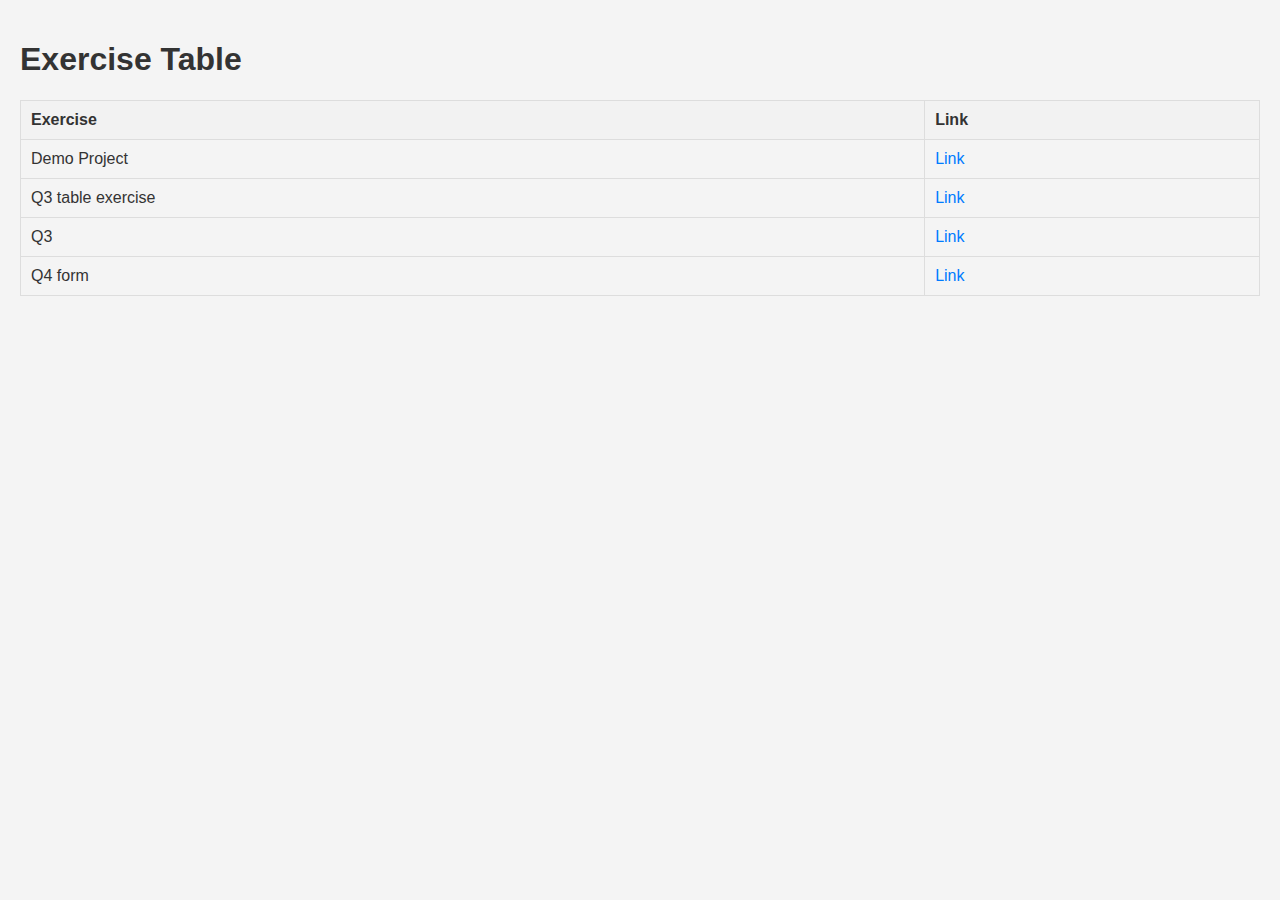
<file: Frontend Basic/TestingSystem1/index.html>
<!DOCTYPE html>
<html lang="en">
<head>
  <meta charset="UTF-8">
  <meta name="viewport" content="width=device-width, initial-scale=1.0">
  <title>Exercise Table</title>
  <style>
    body {
      font-family: Arial, sans-serif;
      margin: 0;
      padding: 20px;
      background-color: #f4f4f4;
      color: #333;
    }

    table {
      border-collapse: collapse;
      width: 100%;
      margin-top: 20px;
    }

    th, td {
      border: 1px solid #ddd;
      padding: 10px;
      text-align: left;
    }

    th {
      background-color: #f2f2f2;
    }

    tr:hover {
      background-color: #f5f5f5;
    }

    a {
      color: #007BFF;
      text-decoration: none;
    }

    a:hover {
      text-decoration: underline;
    }
  </style>
</head>
<body>

  <h1>Exercise Table</h1>

  <table>
    <thead>
      <tr>
        <th>Exercise</th>
        <th>Link</th>
      </tr>
    </thead>
    <tbody>
      <tr>
        <td>Demo Project</td>
        <td><a href="demo project.html">Link</a></td>
      </tr>
      <tr>
        <td>Q3 table exercise</td>
        <td><a href="q3 table.html">Link</a></td>
      </tr>
      <tr>
        <td>Q3</td>
        <td><a href="q3.html">Link</a></td>
      </tr>
      <tr>
        <td>Q4 form</td>
        <td><a href="q4 form.html">Link</a></td>
      </tr>
    </tbody>
  </table>

</body>
</html>
</file>
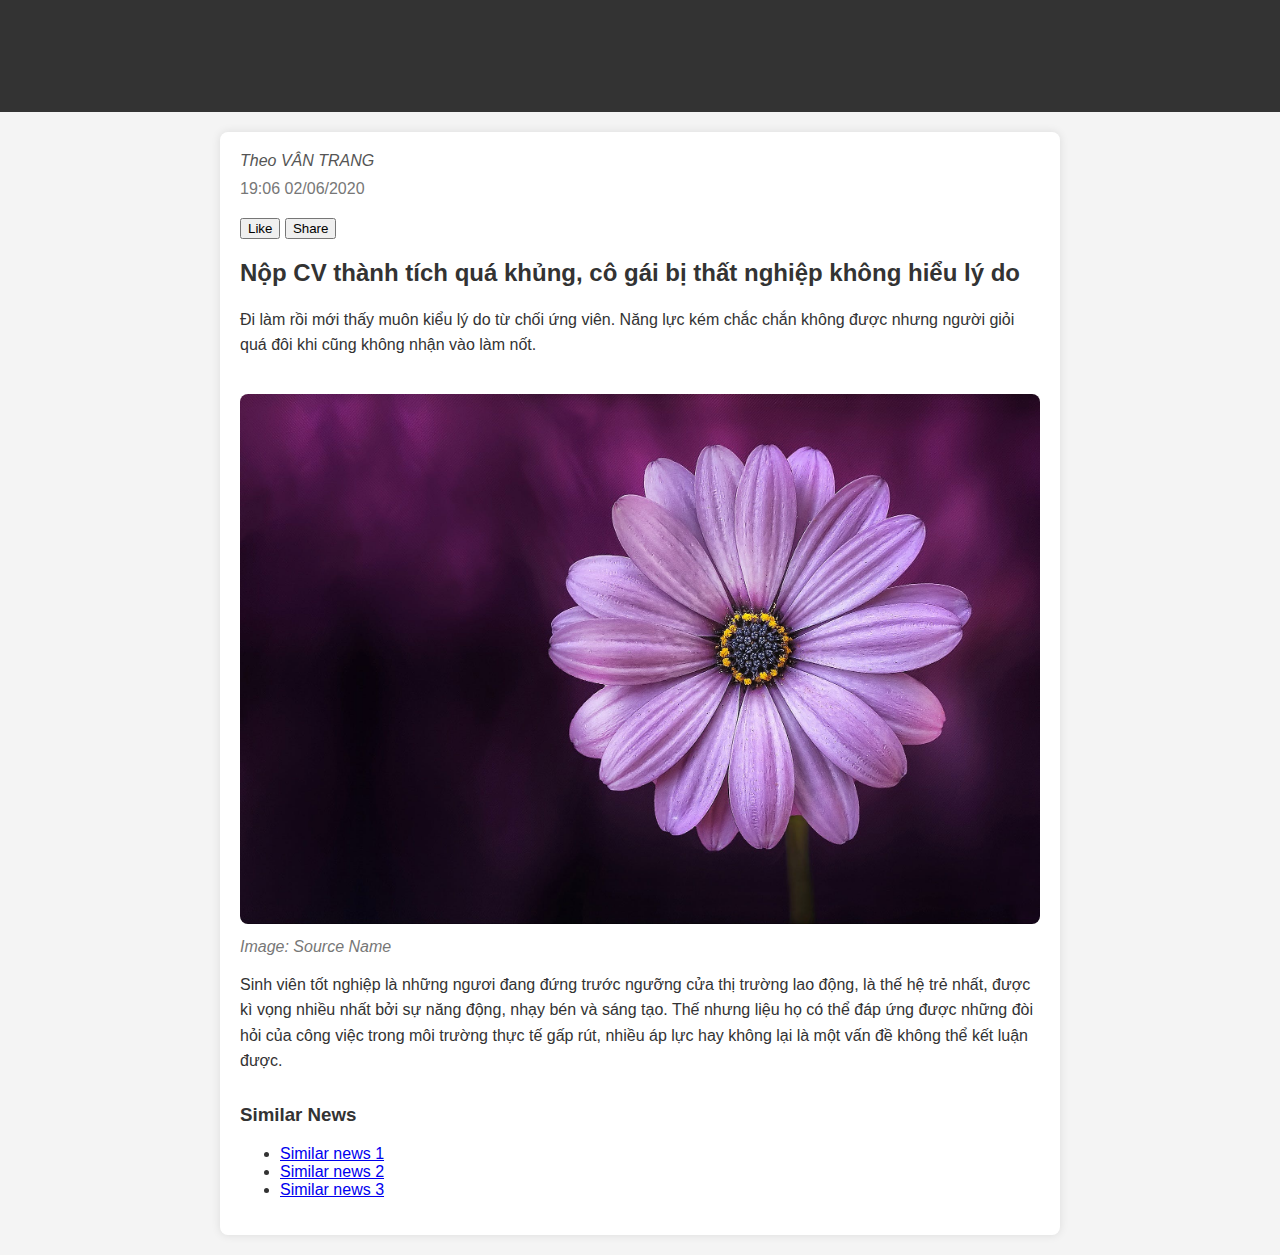
<file: Frontend Basic/TestingSystem1/demo project.html>
<!DOCTYPE html>
<html lang="en">
<head>
  <meta charset="UTF-8">
  <meta name="viewport" content="width=device-width, initial-scale=1.0">
  <title>Real News Article</title>
  <style>
    body {
      font-family: Arial, sans-serif;
      margin: 0;
      padding: 0;
      background-color: #f4f4f4;
      color: #333;
    }

    header {
      background-color: #333;
      color: #fff;
      text-align: center;
      padding: 1em;
    }

    article {
      background-color: #fff;
      margin: 20px auto;
      padding: 20px;
      border-radius: 8px;
      box-shadow: 0 0 10px rgba(0, 0, 0, 0.1);
      max-width: 800px;
    }

    h1, h2, h3 {
      color: #333;
    }

    p {
      line-height: 1.6;
    }

    .author-info {
      font-style: italic;
      color: #555;
    }

    .meta-info {
      margin-top: 10px;
      color: #777;
    }

    .like-share {
      margin-top: 20px;
    }

    .similar-news {
      margin-top: 30px;
    }

    footer {
      background-color: #333;
      color: #fff;
      text-align: center;
      padding: 1em;
    }

    img {
      max-width: 100%;
      height: auto;
      border-radius: 8px;
      margin-top: 20px;
    }

    .image-description {
      font-style: italic;
      color: #777;
      margin-top: 10px;
    }
  </style>
</head>
<body>

  <header>
    <h1>Breaking News: Lorem Ipsum Dolor Sit Amet</h1>
  </header>

  <article>
    <div class="author-info">Theo VÂN TRANG    </div>
    <div class="meta-info">19:06 02/06/2020    </div>

    <div class="like-share">
      <button>Like</button>
      <button>Share</button>
    </div>

    <h2>Nộp CV thành tích quá khủng, cô gái bị thất nghiệp không hiểu lý do
    </h2>
    <p>
        Đi làm rồi mới thấy muôn kiểu lý do từ chối ứng viên. Năng lực kém chắc chắn không được nhưng người giỏi quá đôi khi cũng không nhận vào làm nốt.

    </p>

    <img src="news-image.jpeg" alt="News Image">
    <div class="image-description">Image: Source Name</div>

    <p>
        Sinh viên tốt nghiệp là những ngươi đang đứng trước ngưỡng cửa thị trường lao động, là thế hệ trẻ nhất, được kì vọng nhiều nhất bởi sự năng động, nhạy bén và sáng tạo. Thế nhưng liệu họ có thể đáp ứng được những đòi hỏi của công việc trong môi trường thực tế gấp rút, nhiều áp lực hay không lại là một vấn đề không thể kết luận được.
    </p>

    <div class="similar-news">
      <h3>Similar News</h3>
      <ul>
        <li><a href="#">Similar news 1</a></li>
        <li><a href="#">Similar news 2</a></li>
        <li><a href="#">Similar news 3</a></li>
      </ul>
    </div>
  </article>


</body>
</html>
</file>
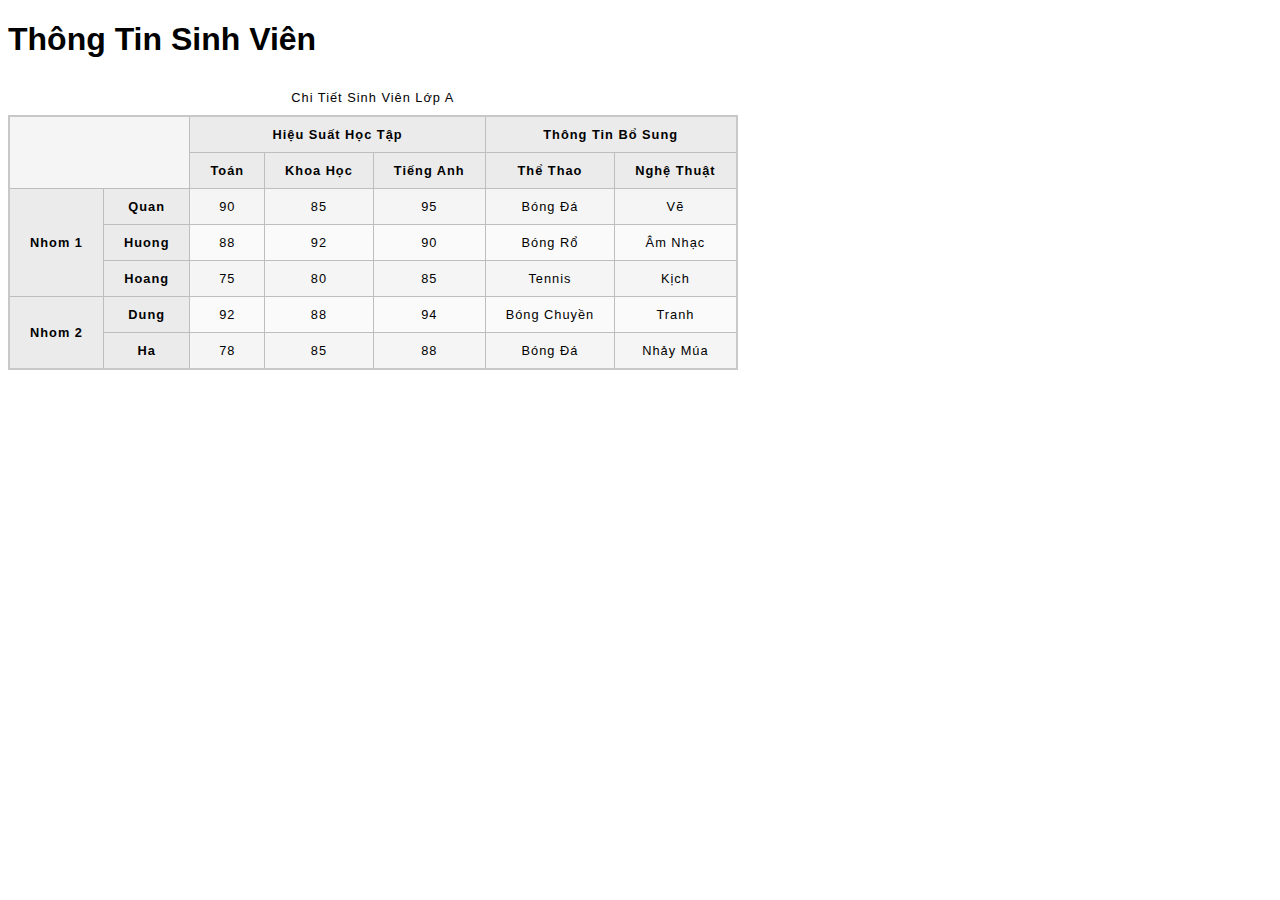
<file: Frontend Basic/TestingSystem1/q3 table.html>
<!DOCTYPE html>
<html lang="vi">
  <head>
    <meta charset="utf-8">
    <meta name="viewport" content="width=device-width">
    <title>Thông Tin Sinh Viên</title>
    <style>
      html {
        font-family: sans-serif;
      }

      table {
        border-collapse: collapse;
        border: 2px solid rgb(200,200,200);
        letter-spacing: 1px;
        font-size: 0.8rem;
      }

      td, th {
        border: 1px solid rgb(190,190,190);
        padding: 10px 20px;
      }

      th {
        background-color: rgb(235,235,235);
      }

      td {
        text-align: center;
      }

      tr:nth-child(even) td {
        background-color: rgb(250,250,250);
      }

      tr:nth-child(odd) td {
        background-color: rgb(245,245,245);
      }

      caption {
        padding: 10px;
      }
    </style>
  </head>

  <body>
    <h1>Thông Tin Sinh Viên</h1>

    <table>
      <caption>Chi Tiết Sinh Viên Lớp A</caption>
      <thead>
        <tr>
          <td colspan="2" rowspan="2"></td>
          <th colspan="3" scope="colgroup">Hiệu Suất Học Tập</th>
          <th colspan="2" scope="colgroup">Thông Tin Bổ Sung</th>
        </tr>
        <tr>
          <th scope="col">Toán</th>
          <th scope="col">Khoa Học</th>
          <th scope="col">Tiếng Anh</th>
          <th scope="col">Thể Thao</th>
          <th scope="col">Nghệ Thuật</th>
        </tr>
      </thead>
      <tbody>
        <tr>
          <th rowspan="3" scope="rowgroup">Nhom 1</th>
          <th scope="row">Quan</th>
          <td>90</td>
          <td>85</td>
          <td>95</td>
          <td>Bóng Đá</td>
          <td>Vẽ</td>
        </tr>
        <tr>
          <th scope="row">Huong</th>
          <td>88</td>
          <td>92</td>
          <td>90</td>
          <td>Bóng Rổ</td>
          <td>Âm Nhạc</td>
        </tr>
        <tr>
          <th scope="row">Hoang</th>
          <td>75</td>
          <td>80</td>
          <td>85</td>
          <td>Tennis</td>
          <td>Kịch</td>
        </tr>
        <tr>
          <th rowspan="2" scope="rowgroup">Nhom 2</th>
          <th scope="row">Dung</th>
          <td>92</td>
          <td>88</td>
          <td>94</td>
          <td>Bóng Chuyền</td>
          <td>Tranh</td>
        </tr>
        <tr>
          <th scope="row">Ha</th>
          <td>78</td>
          <td>85</td>
          <td>88</td>
          <td>Bóng Đá</td>
          <td>Nhảy Múa</td>
        </tr>
      </tbody>
    </table>

  </body>
</html>
</file>
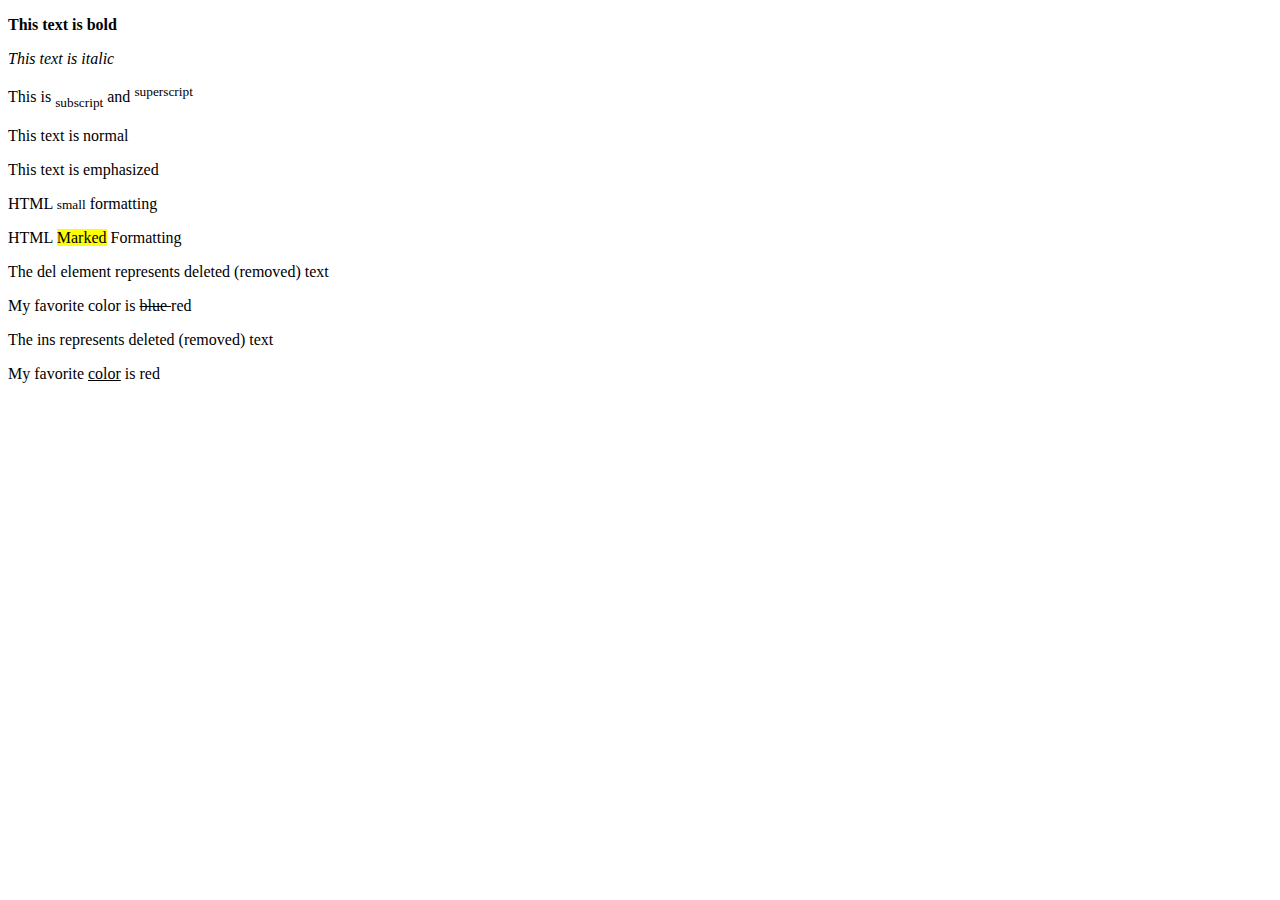
<file: Frontend Basic/TestingSystem1/q3.html>
<!DOCTYPE html>
<html lang="en">
<head>
  <meta charset="UTF-8">
  <meta name="viewport" content="width=device-width, initial-scale=1.0">
  <title>HTML Text Formatting</title>
</head>
<body>
<p><b>This text is bold</b></p>
<p><i>This text is italic</i></p>
<p>This is <sub>subscript</sub> and <sup>superscript</sup></p>
<p>This text is normal</p>
<p><emp>This text is emphasized</emp></p>
<p>HTML <small>small</small> formatting</p>
<p>HTML <mark>Marked</mark> Formatting</p>
<p>The del element represents deleted (removed) text</p>
<p>My favorite color is <del>blue </del>red</p>
<p>The ins represents deleted (removed) text</p>
<p>My favorite <ins>color</ins> is red</p>
</body>
</html>
</file>
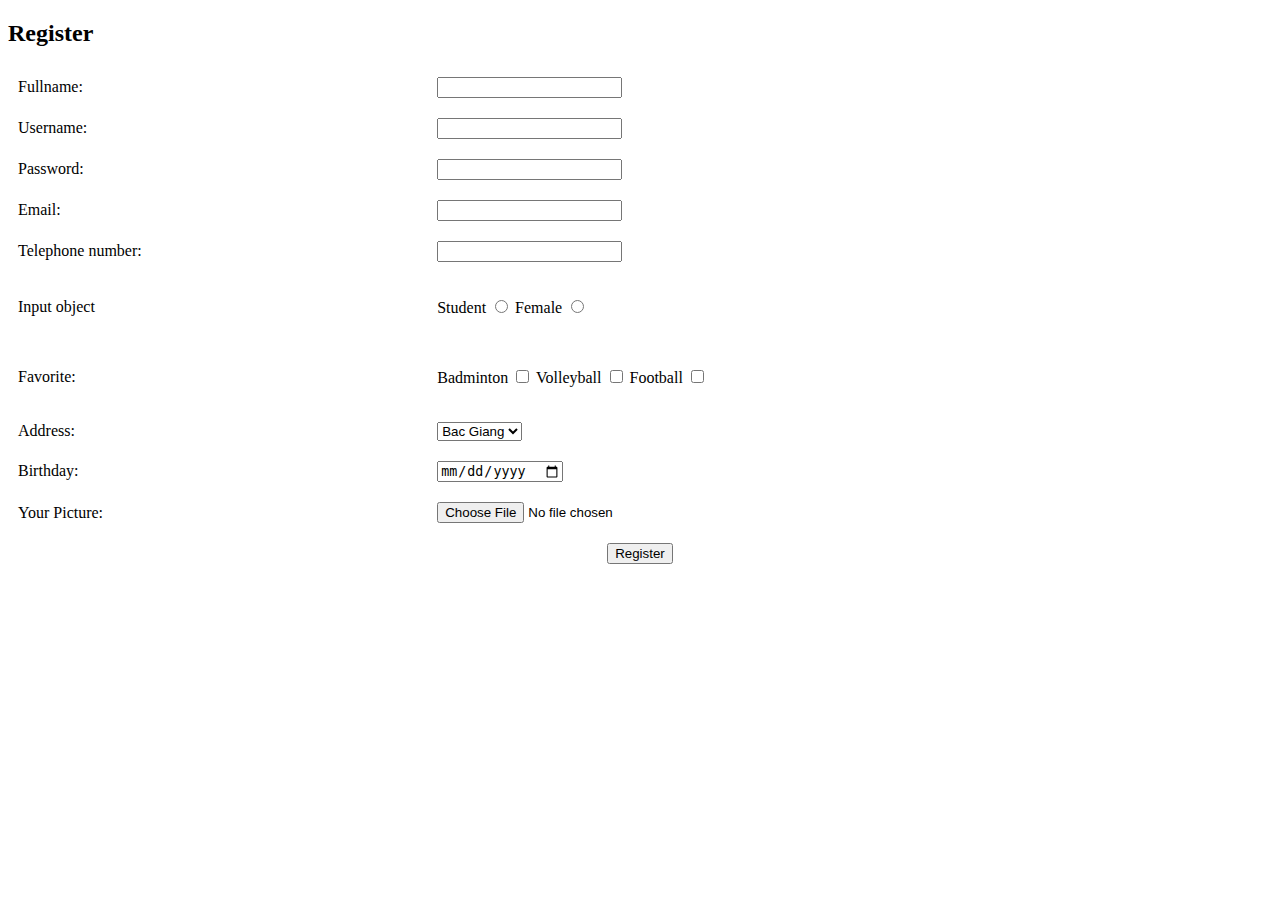
<file: Frontend Basic/TestingSystem1/q4 form.html>
<!DOCTYPE html>
<html lang="en">
<head>
  <meta charset="UTF-8">
  <meta name="viewport" content="width=device-width, initial-scale=1.0">
  <title>Account Registration Form</title>
<style>
  table {
    width: 100%;
    border-collapse: collapse; ?
  }

  td {
    padding: 10px;
  }
</style>
</head>
<body>

  <h2>Register</h2>
  <form action ="/submit_regist" method="post" enctype="multipart/form-data">
    <table>
      <tr>
        <td><label for="fullname">Fullname:</label></td>
        <td><input type="text" id="fullname" name="fullname" required></td>
      </tr>
      <tr>
        <td><label for="username">Username:</label></td>
        <td><input type="text" id="username" name="username" required></td>
      </tr> 
      <tr>
        <td><label for="password">Password:</label></td>
        <td><input type="text" id="password" name="password" required></td>
      </tr>
      <tr>
        <td><label for="email">Email:</label></td>
        <td><input type="text" id="email" name="email" required></td>
      </tr>
      <tr>
        <td><label for="telnum">Telephone number:</label></td>
        <td><input type="text" id="telnum" name="telnum" required></td>
      </tr>
          <!-- Radio Button Fields -->
<tr>
  <td><p>Input object</p></td>
  <td>
    <label for="student">Student</label>
    <input type="radio" id="student" name="iobject" value="student">
    <label for="teacher">Female</label>
    <input type="radio" id="teacher" name="iobject" value="teacher">
  </td>
</tr>

    <!-- Checkbox Fields -->
<tr>
  <td><p>Favorite: </p></td>
  <td>
    <label for="badminton">Badminton</label>
    <input type="checkbox" id="badminton" name="favorites[]" value="badminton">
    
    <label for="volleyball">Volleyball</label>
    <input type="checkbox" id="volleyball" name="favorites[]" value="volleyball">
   
    <label for="football">Football</label>
    <input type="checkbox" id="football" name="favorites[]" value="football">
  </td>
</tr>

    <!-- Dropdown Field -->
<tr>
  <td><label for="address">Address:</label></td>
  <td>
    <select id="address" name="address">
      <option value="bacgiang">Bac Giang</option>
      <option value="hanoi">Hanoi</option>
      <option value="caobang">Cao Bang</option>
    </select>
  </td>
</tr>

    <!-- Birthday Field -->
<tr>
  <td><label for="birthday">Birthday:</label></td>
  <td><input type="date" id="birthday" name="birthday" required></td>
</tr>

    <!-- Upload Picture Field -->
    <tr>
      <td><label for="profile-picture">Your Picture:</label></td>
      <td><input type="file" id="profile-picture" name="profile_picture" accept="image/*"></td>
    </tr>

        <!-- Register Button -->
        <tr>
          <td colspan="2" align="center"><button type="submit">Register</button></td>
        </tr>
    
    </table>

  </form>

</body>
</html>
</file>
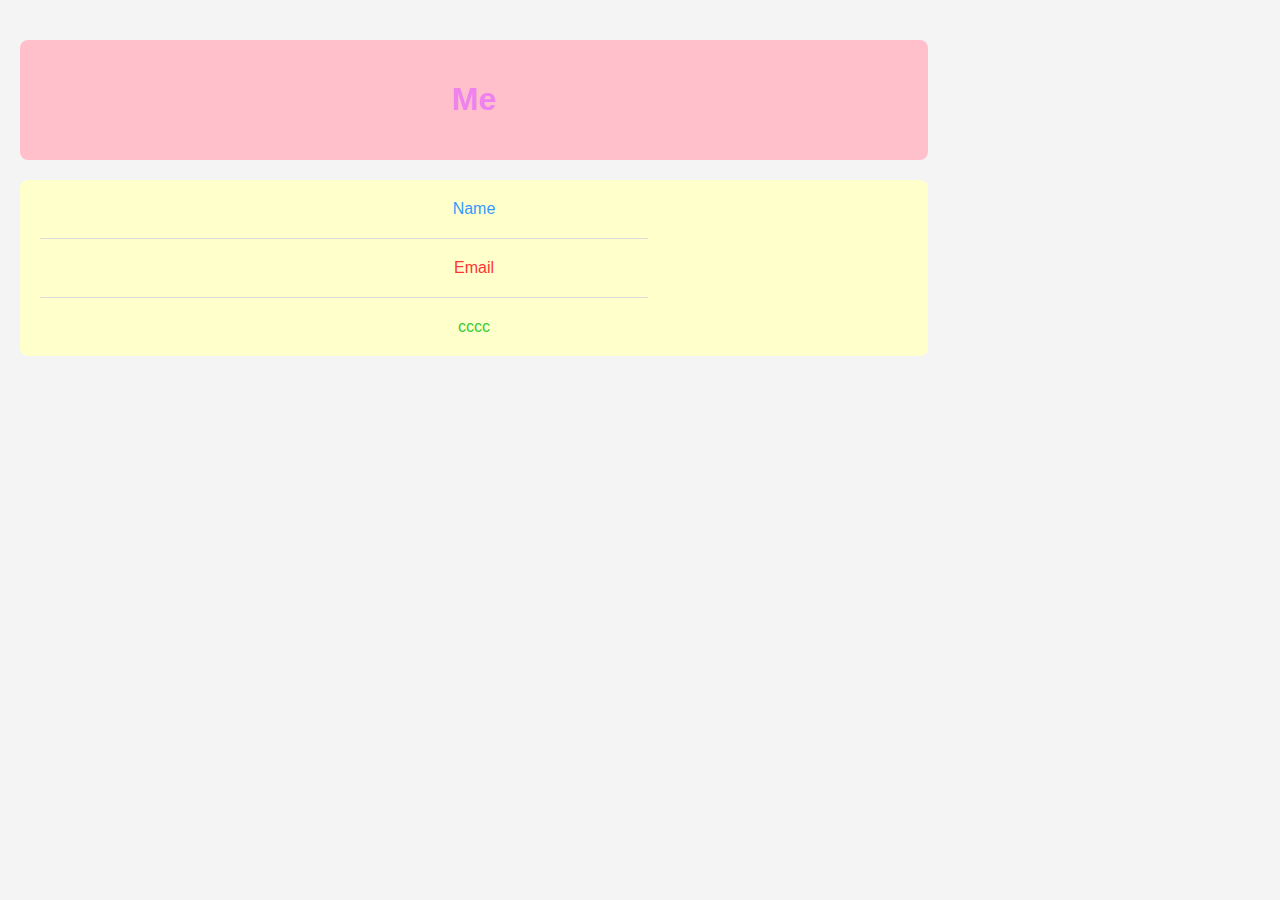
<file: Frontend Basic/TestingSystem2/q1.html>
<!DOCTYPE html>
<html lang="en">
<head>
  <meta charset="UTF-8">
  <meta name="viewport" content="width=device-width, initial-scale=1.0">
  <title>Colorful Poems</title>
  <style>
    body {
      font-family: 'Segoe UI', Tahoma, Geneva, Verdana, sans-serif;
      margin: 0;
      padding: 20px;
      background-color: #f4f4f4;
      color: #333;
      text-align: center;
      align-items: center;

    }

    poem {
        display: flex;
      flex-direction: column;
      color: #33cc33;
    }



    .content {
   
      background-color: #ffffcc; /* Yellow */
      padding: 20px;
      width: 70%;
      border-radius: 8px;
      margin-top: 20px;
    }

    .content p {
      margin: 0;
    }

    .content #name1 {
      color: #3399ff; /* Blue */
    }

    .content .paragraph2 {
      color: #ff3333; /* Red */
    }

    .content .paragraph3 {
      color: #33cc33; /* Green */
    }

    div {
        color: violet;
    }


    hr {
      margin: 20px 0;
      border: none;
      border-top: 1px solid #ddd;
      width: 70%;
    }
  </style>
</head>
<body>
    <div class="content" style="background-color: pink; " id="me"><h1>Me</h1></div>
  <poem>
    <div class="content" >
      <p class="paragraph1" id="name1">Name</p>
      <hr>
      <p class="paragraph2">Email</p>
      <hr>
      <p class="paragraph3">cccc</p>
    </div>


  </poem>
</body>
</html>
</file>
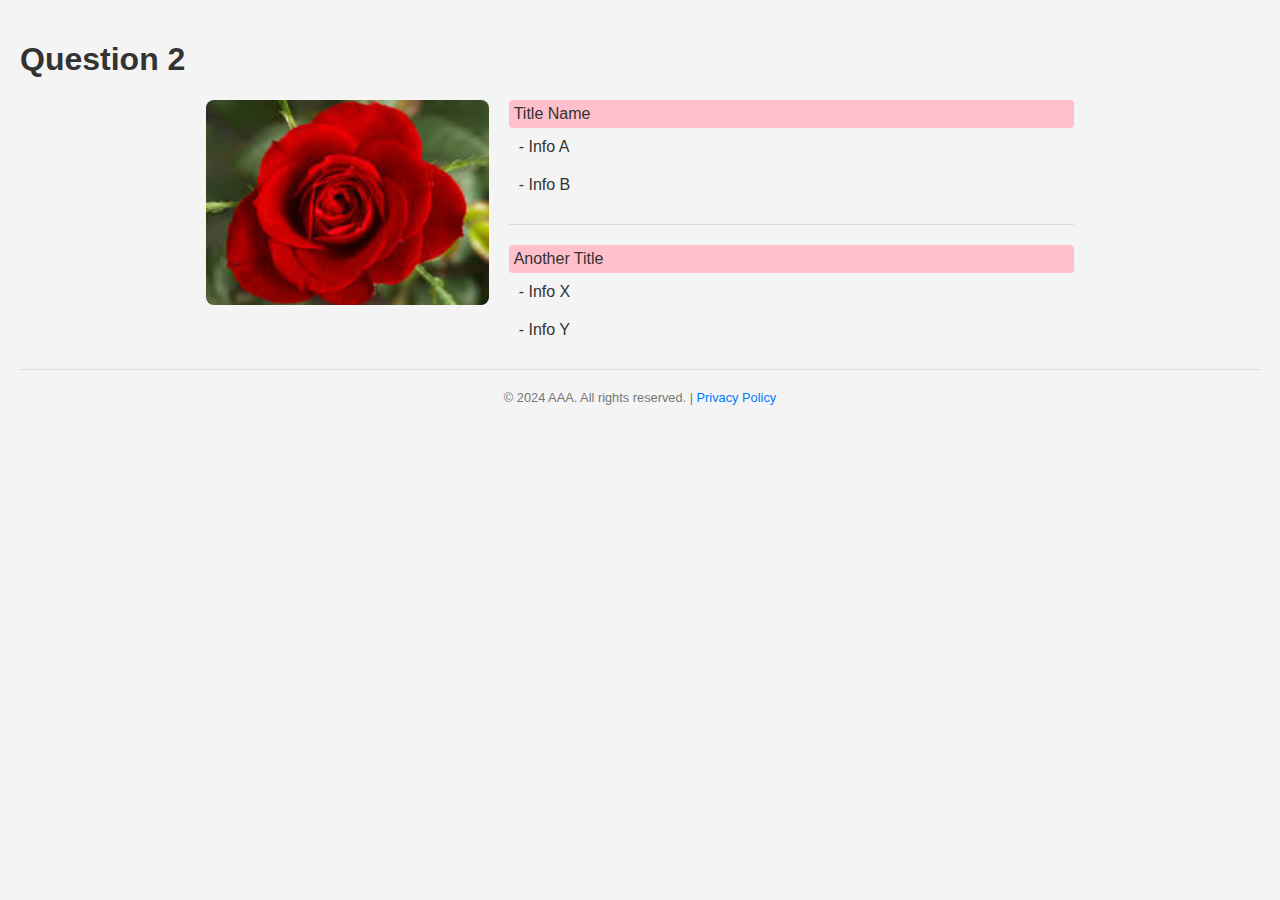
<file: Frontend Basic/TestingSystem2/q2.html>
<!DOCTYPE html>
<html lang="en">
<head>
  <meta charset="UTF-8">
  <meta name="viewport" content="width=device-width, initial-scale=1.0">
  <title>Question 2</title>
  <style>
    body {
      font-family: 'Segoe UI', Tahoma, Geneva, Verdana, sans-serif;
      margin: 0;
      padding: 20px;
      background-color: #f4f4f4;
      color: #333;
    }

    container {
      display: flex;
      justify-content: space-between;
      align-items: flex-start;
      width: 70%;
      margin: 0 auto;
    }

    .left {
      flex: 1;
    }

    .left img {
      width: 100%; /* Make the image fill the container */
      border-radius: 8px; /* Optional: Add rounded corners to the image */
    }

    .right {
      flex: 2;
      padding-left: 20px;
    }

    .right p {
      margin: 0;
      padding: 10px;
    }

    .title {
      background-color: #ffc0cb; /* Pink */
      padding: 5px;
      border-radius: 4px;
    }

    hr {
      margin: 20px 0;
      border: none;
      border-top: 1px solid #ddd;
    }

    .copyright {
      text-align: center;
      font-size: 0.8rem;
      color: #777;
    }

    .copyright a {
      color: #007BFF;
      text-decoration: none;
    }

    .copyright a:hover {
      text-decoration: underline;
    }
  </style>
</head>
<body>

  <h1>Question 2</h1>

  <container>
    <div class="left">
      <img src="rose.jpeg" alt="Rose Image">
    </div>
    <div class="right">
      <div class="title">Title Name</div>
      <p>- Info A</p>
      <p>- Info B</p>
      <hr>
      <div class="title">Another Title</div>
      <p>- Info X</p>
      <p>- Info Y</p>
    </div>
  </container>

  <hr>

  <p class="copyright">&copy; 2024 AAA. All rights reserved. | <a href="#">Privacy Policy</a></p>

</body>
</html>
</file>
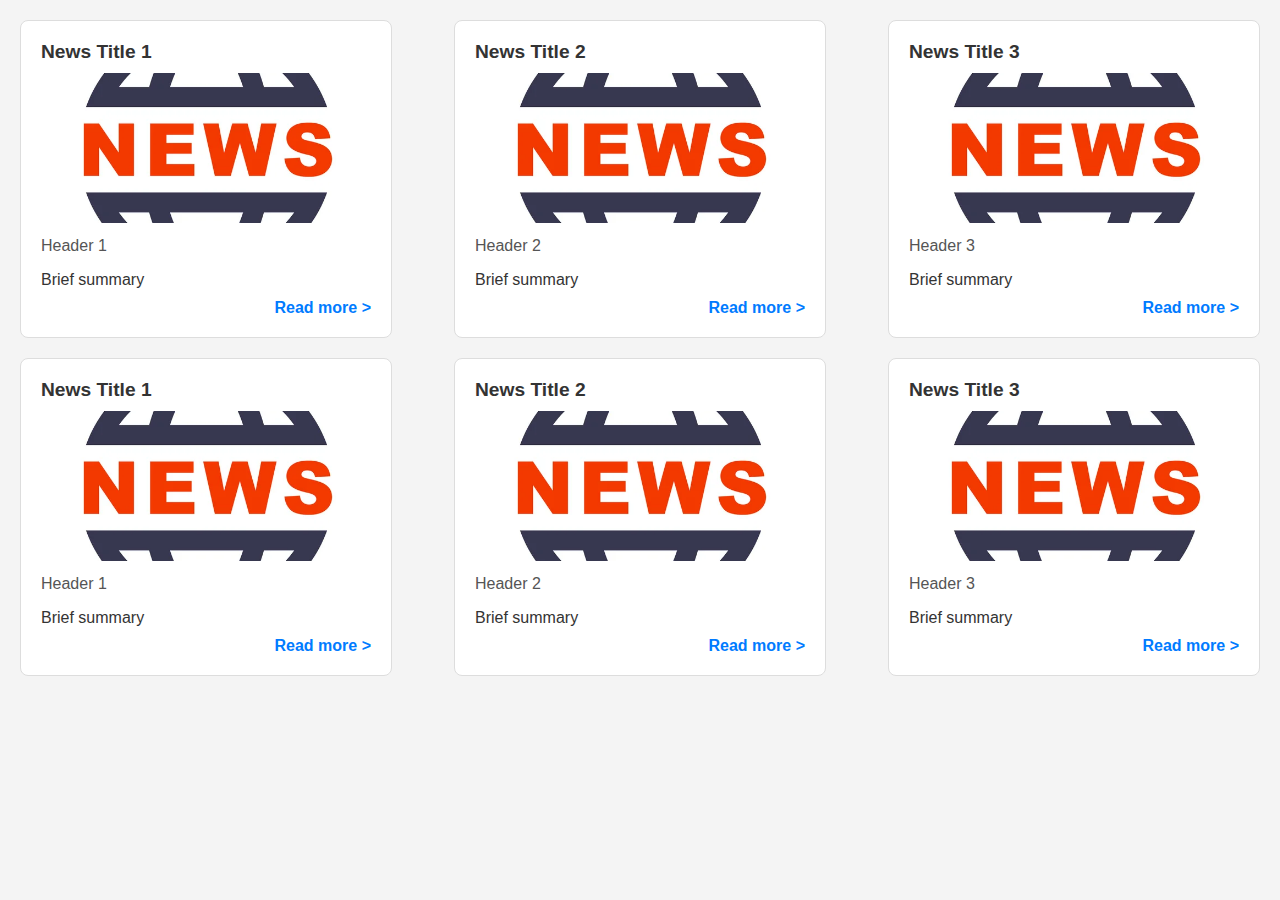
<file: Frontend Basic/TestingSystem2/q4 demo.html>
<!DOCTYPE html>
<html lang="en">
<head>
  <meta charset="UTF-8">
  <meta name="viewport" content="width=device-width, initial-scale=1.0">
  <title>News Page</title>
  <style>
    body {
      font-family: 'Segoe UI', Tahoma, Geneva, Verdana, sans-serif;
      margin: 0;
      padding: 20px;
      background-color: #f4f4f4;
      color: #333;
    }

    .row {
      display: flex;
      justify-content: space-between;
      margin-bottom: 20px;
    }

    .news-summary {
      width: 30%;
      background-color: #fff;
      border: 1px solid #ddd;
      border-radius: 8px;
      padding: 20px;
      box-sizing: border-box;
    }

    .news-title {
      font-size: 1.2rem;
      font-weight: bold;
      margin-bottom: 10px;
    }

    .news-image {
      width: 100%;
      max-height: 150px;
      object-fit: cover;
      border-radius: 4px;
      margin-bottom: 10px;
    }

    .header {
      font-size: 1rem;
      color: #555;
      margin-bottom: 10px;
    }

    .summary {
      margin-bottom: 10px;
    }

    .read-more {
      display: block;
      text-align: right;
      color: #007BFF;
      text-decoration: none;
      font-weight: bold;
    }
  </style>
</head>
<body>

  <div class="row">
    <div class="news-summary">
      <div class="news-title">News Title 1</div>
      <img src="news_image_1.jpeg" alt="News Image 1" class="news-image">
      <div class="header">Header 1</div>
      <p class="summary">Brief summary</p>
      <a href="#" class="read-more">Read more ></a>
    </div>

    <div class="news-summary">
      <div class="news-title">News Title 2</div>
      <img src="news_image_2.jpeg" alt="News Image 2" class="news-image">
      <div class="header">Header 2</div>
      <p class="summary">Brief summary</p>
      <a href="#" class="read-more">Read more ></a>
    </div>

    <div class="news-summary">
      <div class="news-title">News Title 3</div>
      <img src="news_image_3.jpeg" alt="News Image 3" class="news-image">
      <div class="header">Header 3</div>
      <p class="summary">Brief summary</p>
      <a href="#" class="read-more">Read more ></a>
    </div>
  </div>

  <div class="row">
    <div class="news-summary">
      <div class="news-title">News Title 1</div>
      <img src="news_image_1.jpeg" alt="News Image 1" class="news-image">
      <div class="header">Header 1</div>
      <p class="summary">Brief summary</p>
      <a href="#" class="read-more">Read more ></a>
    </div>

    <div class="news-summary">
      <div class="news-title">News Title 2</div>
      <img src="news_image_2.jpeg" alt="News Image 2" class="news-image">
      <div class="header">Header 2</div>
      <p class="summary">Brief summary</p>
      <a href="#" class="read-more">Read more ></a>
    </div>

    <div class="news-summary">
      <div class="news-title">News Title 3</div>
      <img src="news_image_3.jpeg" alt="News Image 3" class="news-image">
      <div class="header">Header 3</div>
      <p class="summary">Brief summary</p>
      <a href="#" class="read-more">Read more ></a>
    </div>
  </div>

</body>
</html>
</file>
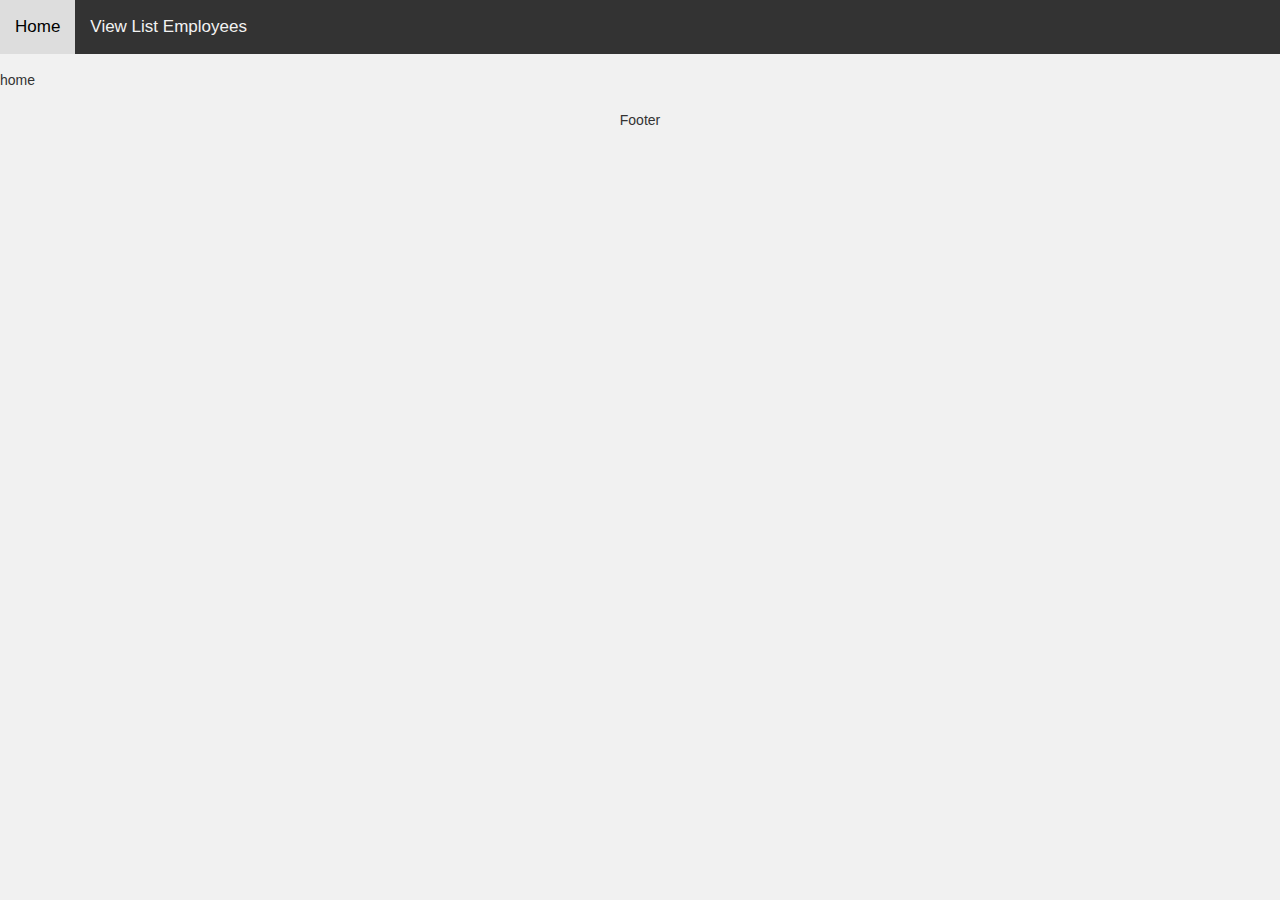
<file: Frontend Basic/EmployeeManagement/html/program.html>
<!DOCTYPE html>
<html lang="en">

<head>
    <title>Employee Management</title>
    <meta charset="utf-8">
    <meta name="viewport" content="width=device-width, initial-scale=1">

    <!-- import JQuery -->
    <script src="https://ajax.googleapis.com/ajax/libs/jquery/3.5.1/jquery.min.js"></script>

    <!-- import bootstrap -->
    <link rel="stylesheet" href="https://fonts.googleapis.com/css?family=Roboto|Varela+Round|Open+Sans">
    <link rel="stylesheet" href="https://fonts.googleapis.com/icon?family=Material+Icons">
    <link rel="stylesheet" href="https://maxcdn.bootstrapcdn.com/font-awesome/4.7.0/css/font-awesome.min.css">
    <link rel="stylesheet" href="https://maxcdn.bootstrapcdn.com/bootstrap/3.3.7/css/bootstrap.min.css">
    <script src="https://maxcdn.bootstrapcdn.com/bootstrap/3.3.7/js/bootstrap.min.js"></script>

    <!-- import css -->
    <link rel="stylesheet" href="../css/program.css">
    <link rel="stylesheet" href="../css/navbar.css">
    <link rel="stylesheet" href="../css/table.css">
    <link rel="stylesheet" href="../css/modal.css">

</head>

<body>

    <div class="header">

    </div>

    <div class="main">

    </div>

    <div class="footer">

    </div>

</body>

<!-- import javascript -->
<script src="../js/program.js"></script>

</html>
</file>
<file: Frontend Basic/EmployeeManagement/css/program.css>
* {
    box-sizing: border-box;
}

body {
    font-family: Arial, Helvetica, sans-serif;
}


/* Style the header */

.header {
    background-color: #f1f1f1;
    margin-bottom: 70px;
    text-align: center;
    font-size: 35px;
}


/* Style the footer */

.footer {
    background-color: #f1f1f1;
    padding: 10px;
    text-align: center;
}
</file>
<file: Frontend Basic/EmployeeManagement/css/navbar.css>
body {
    margin: 0;
    background-color: #f1f1f1;
    font-family: Arial, Helvetica, sans-serif;
}

#navbar {
    background-color: #333;
    position: fixed;
    top: 0;
    width: 100%;
    display: block;
    transition: top 0.3s;
}

#navbar a {
    float: left;
    display: block;
    color: #f2f2f2;
    text-align: center;
    padding: 15px;
    text-decoration: none;
    font-size: 17px;
}

#navbar a:hover {
    background-color: #ddd;
    color: black;
}
</file>
<file: Frontend Basic/EmployeeManagement/css/table.css>
.table-wrapper {
    width: 700px;
    margin: 30px auto;
    background: #fff;
    padding: 20px;
    box-shadow: 0 1px 1px rgba(0, 0, 0, .05);
}

.table-title {
    padding-bottom: 10px;
    margin: 0 0 10px;
}

.table-title h2 {
    margin: 6px 0 0;
    font-size: 22px;
}

.table-title .add-new {
    float: right;
    height: 30px;
    font-weight: bold;
    font-size: 12px;
    text-shadow: none;
    min-width: 100px;
    border-radius: 50px;
    line-height: 13px;
}

.table-title .add-new i {
    margin-right: 4px;
}

table.table {
    table-layout: fixed;
}

table.table tr th,
table.table tr td {
    border-color: #e9e9e9;
}

table.table th i {
    font-size: 13px;
    margin: 0 5px;
    cursor: pointer;
}

table.table th:last-child {
    width: 100px;
}

table.table td a {
    cursor: pointer;
    display: inline-block;
    margin: 0 5px;
    min-width: 24px;
}

table.table td a.add {
    color: #27C46B;
}

table.table td a.edit {
    color: #FFC107;
}

table.table td a.delete {
    color: #E34724;
}

table.table td i {
    font-size: 19px;
}

table.table td a.add i {
    font-size: 24px;
    margin-right: -1px;
    position: relative;
    top: 3px;
}

table.table .form-control {
    height: 32px;
    line-height: 32px;
    box-shadow: none;
    border-radius: 2px;
}

table.table .form-control.error {
    border-color: #f50000;
}

table.table td .add {
    display: none;
}
</file>
<file: Frontend Basic/EmployeeManagement/css/modal.css>
/* Add padding to containers */

.modal-container {
    padding: 16px;
    background-color: white;
}


/* Full-width input fields */

input[type=text],
input[type=password] {
    width: 100%;
    padding: 15px;
    margin: 5px 0 22px 0;
    display: inline-block;
    border: none;
    background: #f1f1f1;
}

input[type=text]:focus,
input[type=password]:focus {
    background-color: #ddd;
    outline: none;
}
</file>
